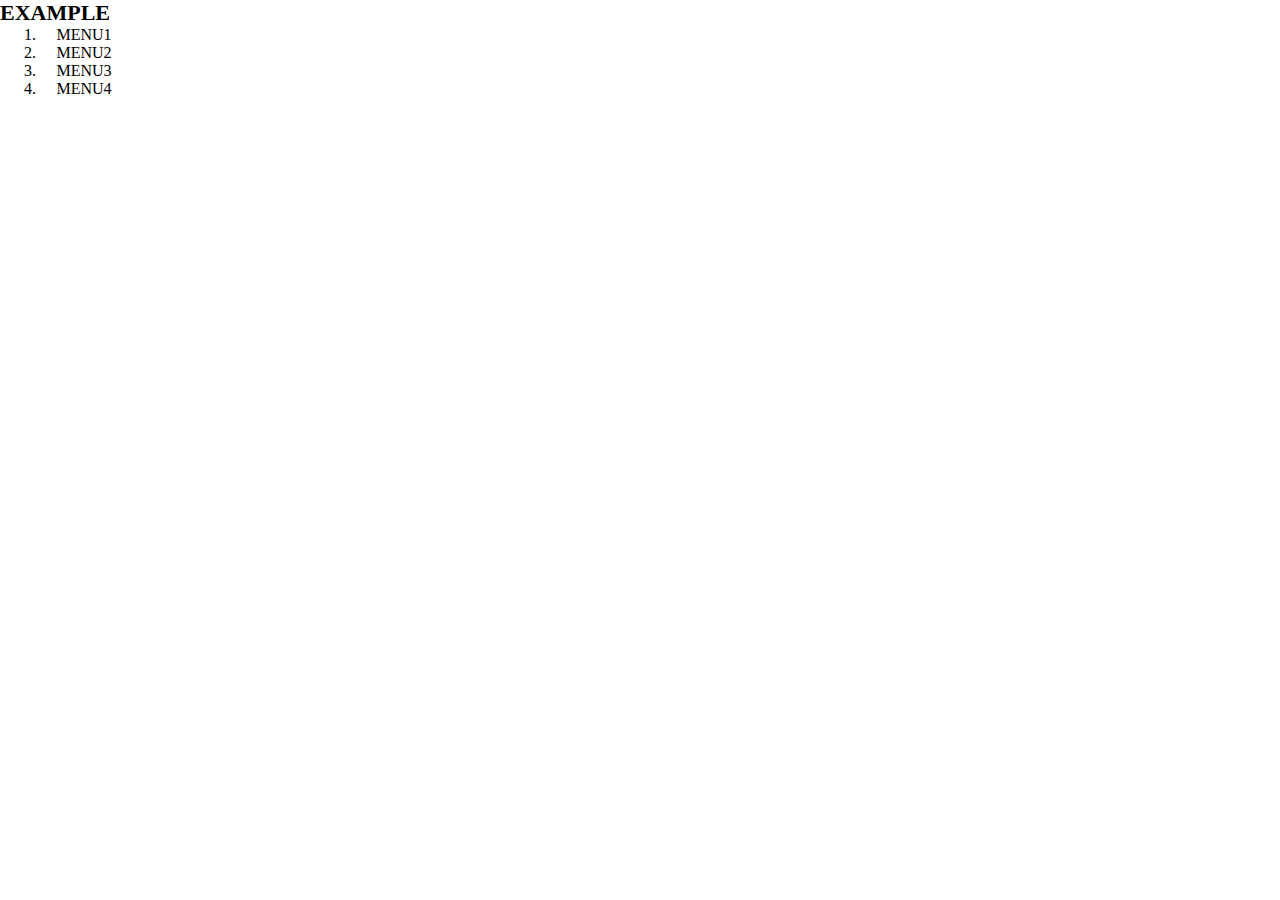
<file: 1-5-3.html>
<!DOCTYPE html>
<html>
<head>
	<meta charset="utf-8">
	<link rel="stylesheet" href="1-5-3.css">
	<title>1-5確認問題３</title>
</head>
<body>
	<header>
		<h1 class="headline">EXAMPLE</h1>
		<nav class="nav">
			<ol class="list">
				<li class="list-item">MENU1</li>
				<li class="list-item">MENU2</li>
				<li class="list-item">MENU3</li>
				<li class="list-item">MENU4</li>
			</ol>
		</nav>
	</header>
</body>
</html>
</file>
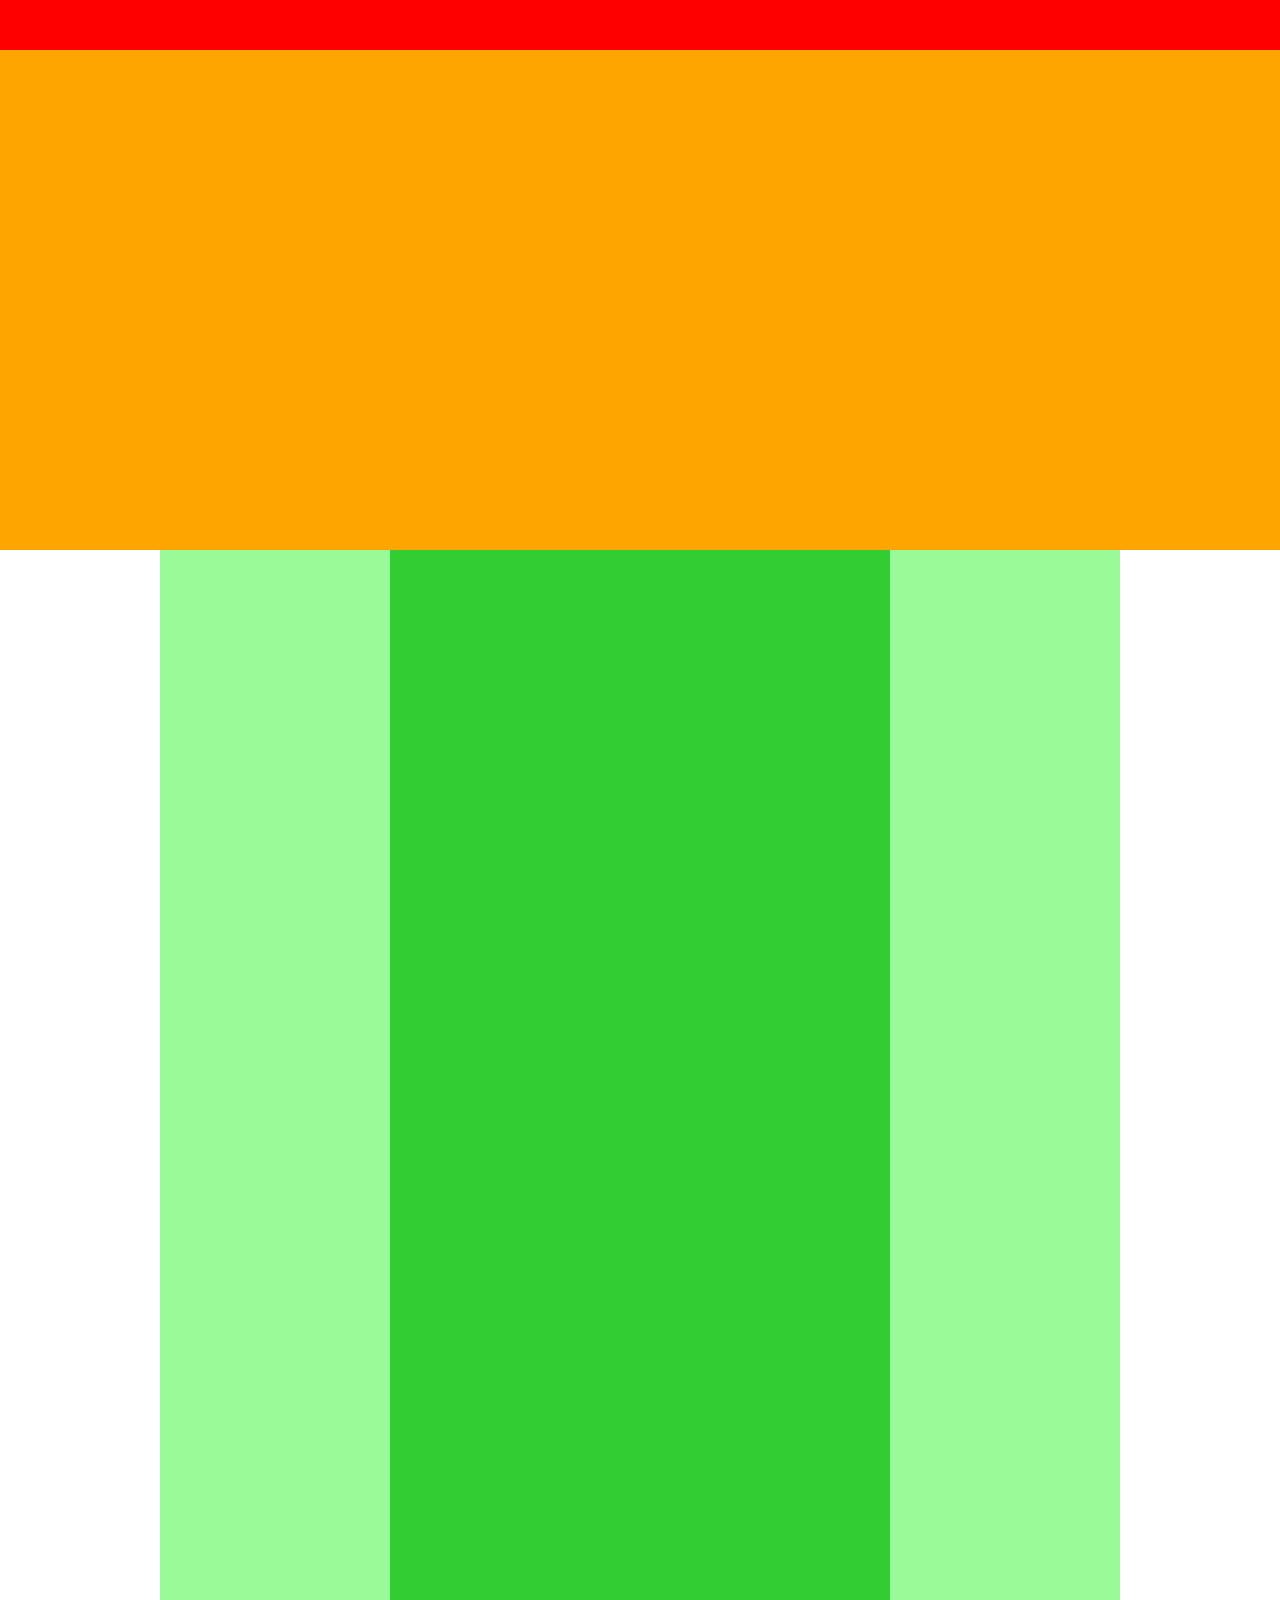
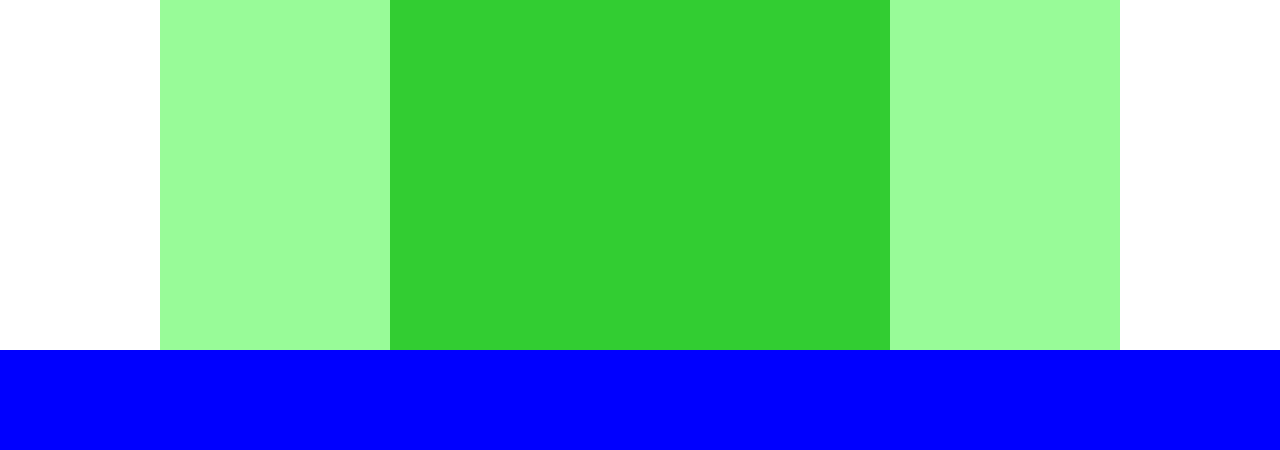
<file: chapter4_exercise.html>
<!DOCTYPE html>
<html>
<head>
	<meta charset="utf-8">
	<link rel="stylesheet" href="chapter4_exercise.css">
	<title>演習課題1-4</title>
</head>
<body>
	<div class="header"></div>
	<div class="main-visual"></div>
	<div class="main clearfix">
		<div class="sidebar-left"></div>
		<div class="blog"></div>
		<div class="sidebar-right"></div>
	</div>
	<div class="footer"></div>
</body>
</html>
</file>
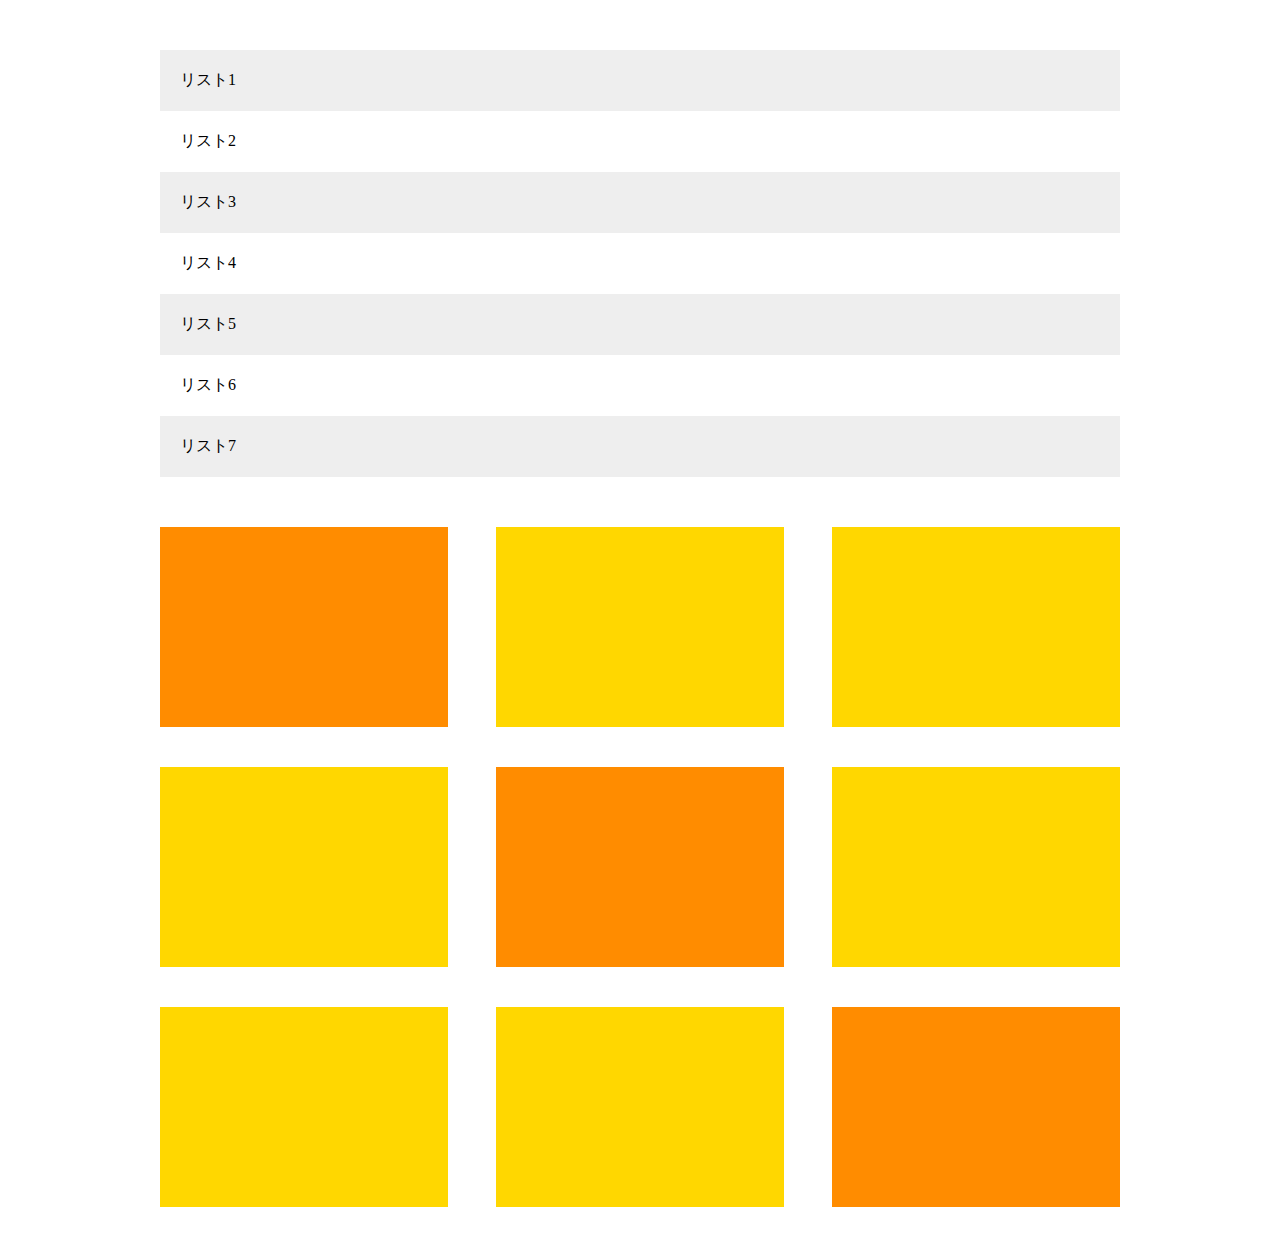
<file: chapter8_exrcise.html>
<!DOCTYPE html>
<html>
<head>
  <meta charset="utf-8">
  <title>第８章演習問題</title>
  <link rel="stylesheet" href="chapter8_exrcise.css">
</head>
<body>
  <main>
    <ul class="list">
      <li class="list-item">リスト1</li>
      <li class="list-item">リスト2</li>
      <li class="list-item">リスト3</li>
      <li class="list-item">リスト4</li>
      <li class="list-item">リスト5</li>
      <li class="list-item">リスト6</li>
      <li class="list-item">リスト7</li>
    </ul>
    
    <div class="clearfix">
      <div class="box"></div>
      <div class="box"></div>
      <div class="box"></div>
      <div class="box"></div>
      <div class="box"></div>
      <div class="box"></div>
      <div class="box"></div>
      <div class="box"></div>
      <div class="box"></div>
    </div>
  </main>
</body>
</html>
</file>
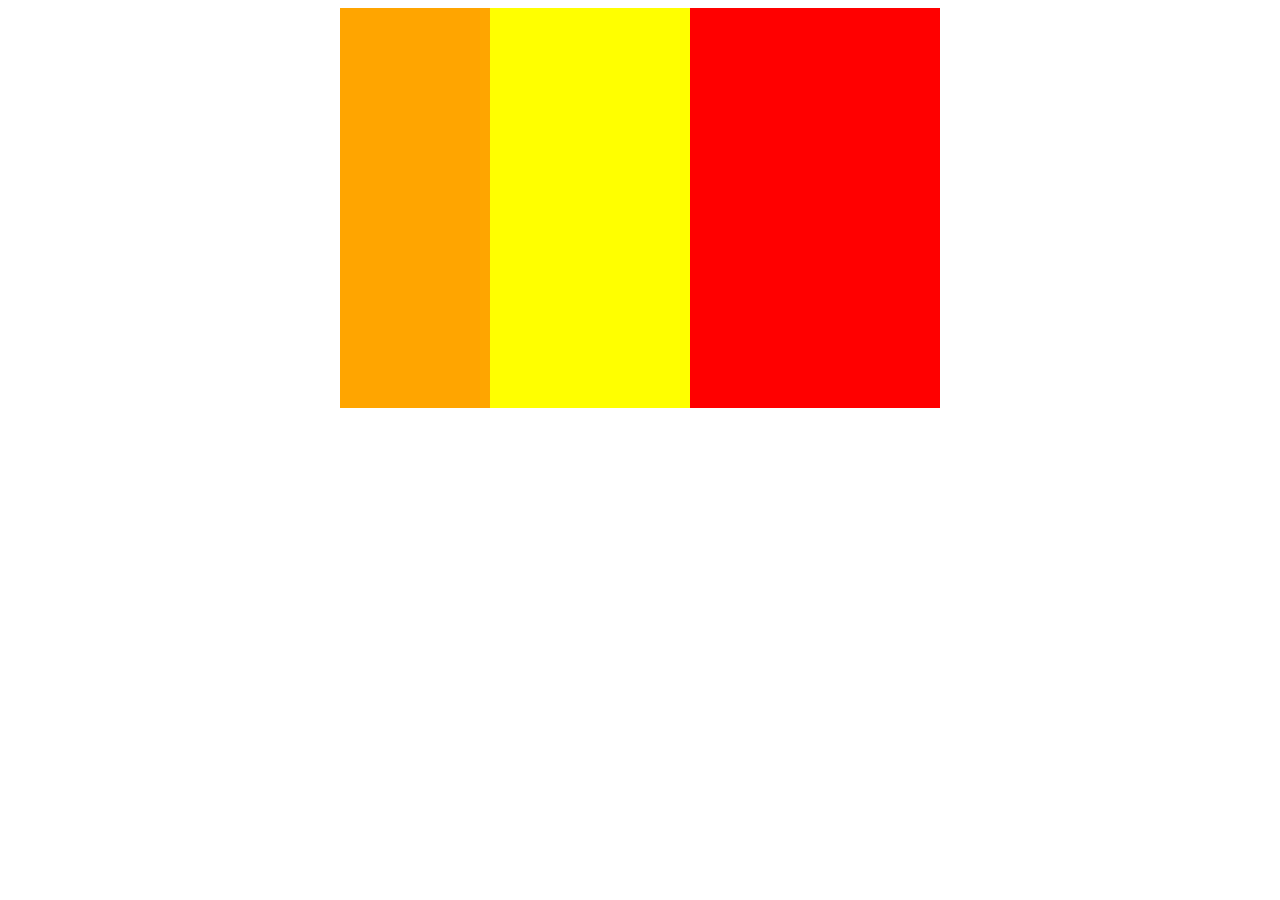
<file: 確認問題問３.html>
<!DOCTYPE html>
<html>
<head>
	<meta charset="utf-8">
	<link rel="stylesheet" href="確認問題問３.css">
	<title>確認問題３</title>
</head>
<body>
	<div class="boxes clearfix">
		<div class="box1"></div>
		<div class="box2"></div>
	</div>
</body>
</html>
</file>
<file: 1-5-3.css>
* {
	padding: 0;
	margin: 0;
	box-sizing: border-box;
}

header {
	width: 10%;
}

.headline {
	font-size: 22px;
}

.nav {
	text-align: center;
}

.list {
	padding-left: 40px;
}
</file>
<file: chapter4_exercise.css>
* {
	margin: 0;
	padding: 0;
	box-sizing: border-box;
}
.clearfix::after {
	content: "";
	display: block;
	clear: both;
}

.header {
	width: 100%;
	height: 50px;
	background-color: red;
}

.main-visual {
	width: 100%;
	height: 500px;
	background-color: orange;
}

.main {
	width: 960px;
	margin: 0 auto;
}

.sidebar-right {
	width: 230px;
	height: 1400px;
	background-color: palegreen;
	float: left;
}

.blog {
	width: 500px;
	height: 1400px;
	background-color: limegreen;
	float: left;
}

.sidebar-left {
	width: 230px;
	height: 1400px;
	background-color: palegreen;
	float: left;
}

.footer {
	width: 100%;
	height: 100px;
	background-color: blue;
}
</file>
<file: chapter8_exrcise.css>
* {
  margin: 0;
  padding: 0;
  box-sizing: border-box;
}

.clearfix::after {
  content: "";
  display: block;
  clear: both;
}

main {
  width: 960px;
  margin: 50px auto;
}

.list {
  margin-bottom: 50px;
}

.list-item {
  padding: 20px;
  list-style: none;
}

.list-item:nth-child(odd) {
  background-color: #eee;
}

.box {
  background-color: #ffd700;
  width: 30%;
  height: 200px;
  margin-bottom: 40px;
  margin-right: 5%;
  float: left;
}

.box:first-child,
.box:last-child,
.box:nth-child(5) {
  background-color: #ff8c00;
}

.box:nth-child(3n) {
  margin-right: 0;
}

.box:nth-last-child(-n+3) {
  margin-bottom: 0;
}
</file>
<file: 確認問題問３.css>
.clearfix::after {
	content: "";
	display: block;
	clear: both;
}

.boxes {
	width: 600px;
	background-color: yellow;
	margin: 0 auto;
}

.box1 {
	width: 150px;
	height: 400px;
	background-color: orange;
	float: left;
}

.box2 {
	width: 250px;
	height: 400px;
	background-color: red;
	float: right;
}
</file>
